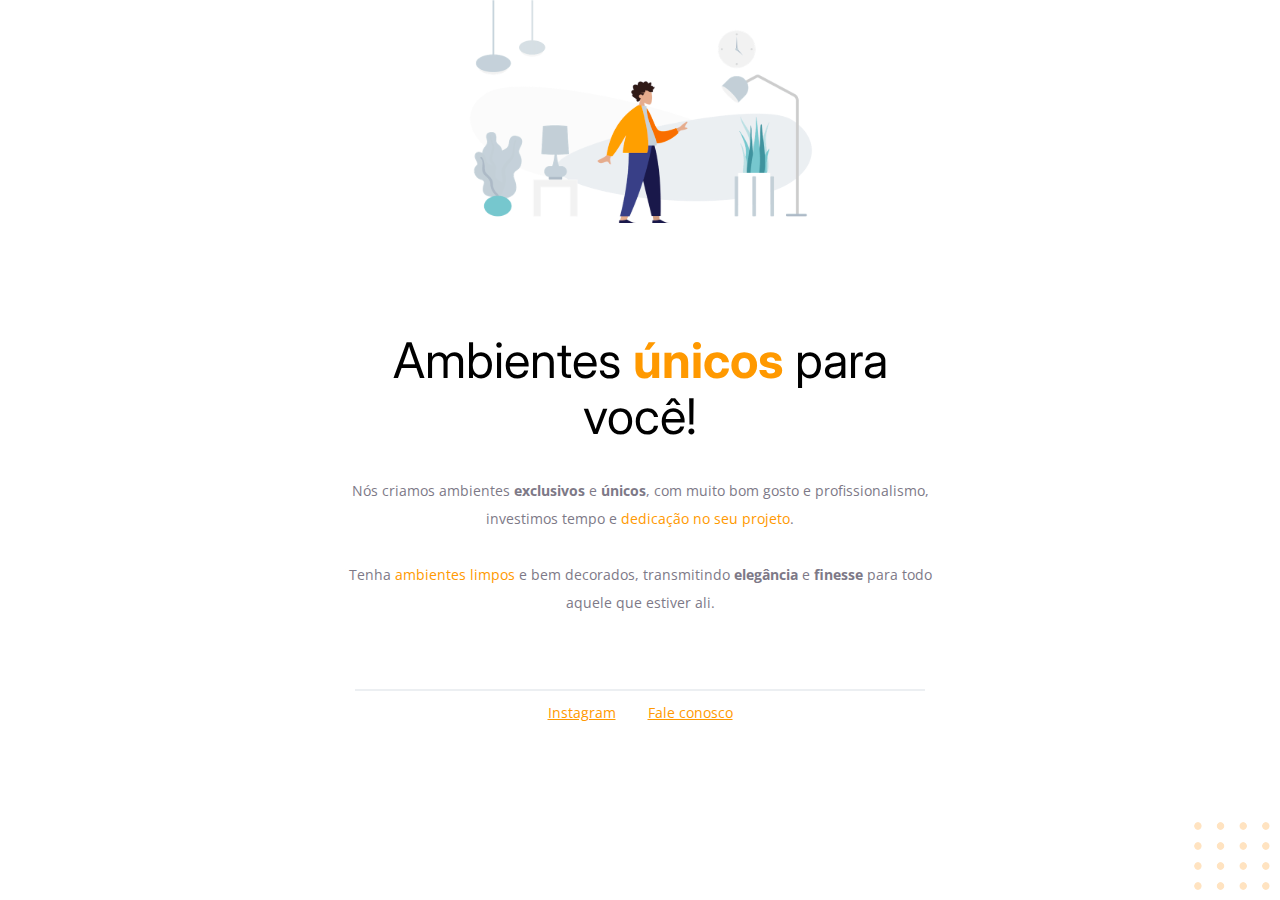
<file: project01/index.html>
<!DOCTYPE html>
<html lang="pt-br">
  <head>
    <link rel="preconnect" href="https://fonts.googleapis.com" />
    <link rel="preconnect" href="https://fonts.gstatic.com" crossorigin />
    <meta charset="UTF-8" />
    <meta name="viewport" content="width=device-width, initial-scale=1.0" />
    <title>Móveis customizados</title>
    <link
      href="https://fonts.googleapis.com/css2?family=Inter:wght@400;700&family=Open+Sans:wght@400;700&display=swap"
      rel="stylesheet"
    />
    <link rel="stylesheet" href="style.css" />
  </head>
  <body>
    <div id="hero">
      <img src="./images/hero.svg" alt="Desenho de uma pessoa em uma sala" />
      <h1>Ambientes <span>únicos</span> para você!</h1>
      <p>
        Nós criamos ambientes <strong>exclusivos</strong> e
        <strong>únicos</strong>, com muito bom gosto e profissionalismo,
        investimos tempo e <span>dedicação no seu projeto</span>.

        <br />
        <br />

        Tenha <span>ambientes limpos</span> e bem decorados, transmitindo
        <strong>elegância</strong> e
        <strong>finesse</strong>
        para todo aquele que estiver ali.
      </p>
    </div>

    <div id="line"></div>
    <div id="footer">
      <a target="_blank" href="https://instagram.com/gbrfilipe"> Instagram</a>

      <a target="_blank" href="mailto:gabrielfilipexp@gmail.com">
        Fale conosco</a
      >
    </div>
    <img
      id="balls"
      src="./images/balls.svg"
      alt="Bolinhas laranjadas no canto direito"
    />
  </body>
</html>
</file>
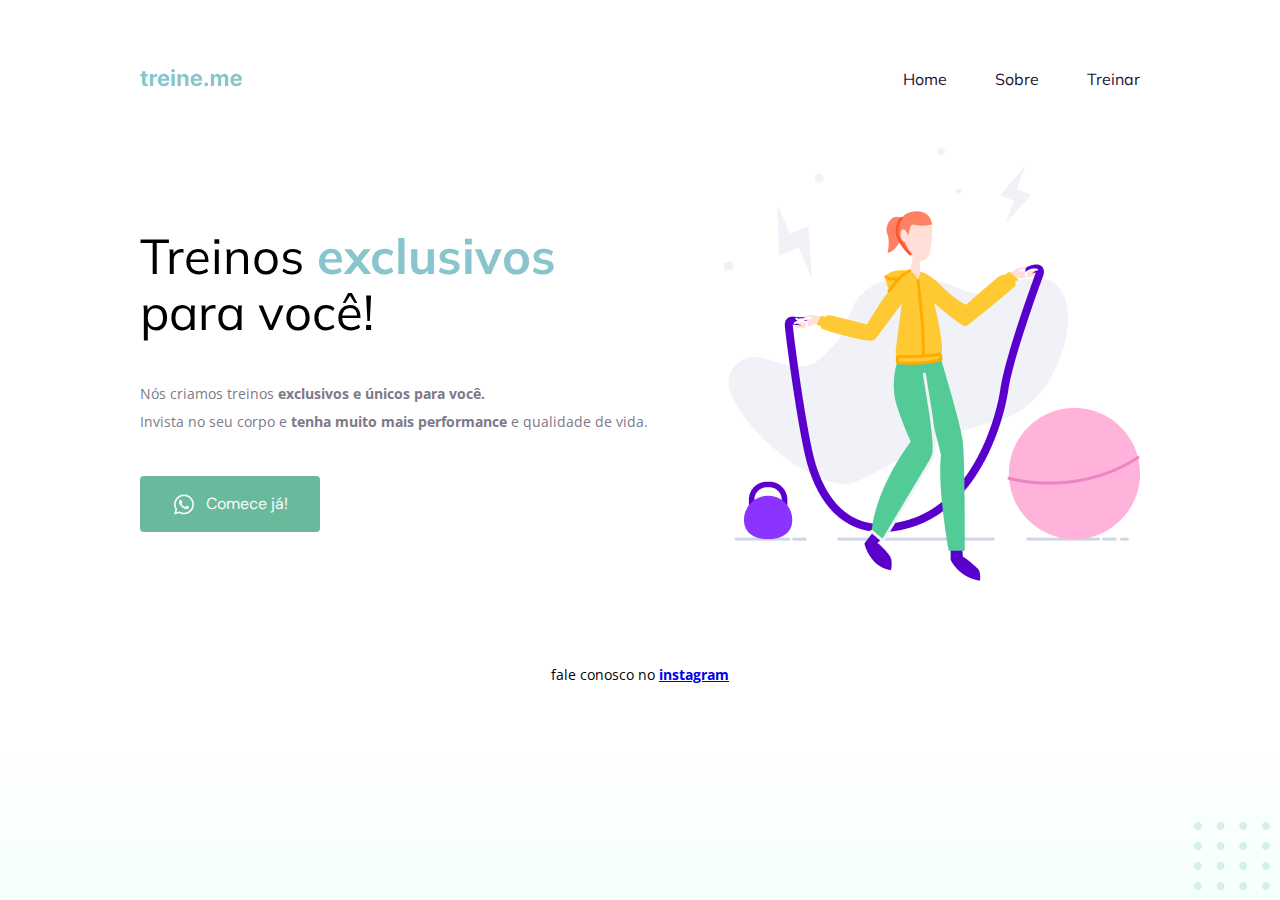
<file: project02/index.html>
<!DOCTYPE html>
<html lang="pt-br">

<head>
  <link rel="preconnect" href="https://fonts.googleapis.com">
  <link rel="preconnect" href="https://fonts.gstatic.com" crossorigin>
  <link
    href="https://fonts.googleapis.com/css2?family=DM+Sans:opsz,wght@9..40,500&family=Mulish:wght@400;700&family=Open+Sans&display=swap"
    rel="stylesheet">
  <meta charset="UTF-8" />
  <meta name="viewport" content="width=device-width, initial-scale=1.0" />
  <link rel="stylesheet" href="style.css" />
  <title>Academia treine.me</title>
</head>

<body>
  <div class="page">

    <nav>
      <a id="logo" href="#">
        <img src="images/logo.svg" href="#" alt="treine.me" />
      </a>
      <ul>
        <li><a href="#">Home</a></li>
        <li><a href="#">Sobre</a></li>
        <li><a href="#">Treinar</a></li>
      </ul>
    </nav>

    <main>
      <section>
        <h1>
          Treinos <span>exclusivos</span> para você!
        </h1>
        <p>
          Nós criamos treinos <span>exclusivos e únicos para você.</span><br />
          Invista no seu corpo e
          <span>tenha muito mais performance</span> e qualidade de vida.
        </p>
        <button>
          <img src="images/whatsapp.png" alt="WhatsApp icon" />
          <p>Comece já!</p>
        </button>
      </section>
      <img src="images/fitness.png" alt="Mulher pulando corda" />

    </main>

    <footer>
      <p>
        fale conosco no
        <a target="_blank" href="https://instagram.com/gbrfilipe">instagram</a>
      </p>
    </footer>
  </div>
  <img id="balls" src="images/balls.png" alt="bolinhas" />

</body>

</html>
</file>
<file: project01/style.css>
body {
  font-family: "Open Sans", sans-serif;
  text-align: center;
  margin: 0px;
}

#hero {
  width: 592px;
  margin: 0 auto 72px;
}

#hero img {
  margin-bottom: 72px;
}
h1 {
  font-family: "Inter", sans-serif;
  font-size: 49px;
  line-height: 56px;
  font-weight: normal;
  margin-bottom: 32px;
}

h1 span {
  font-weight: bold;
}

span,
a {
  color: #ff9900;
}

p,
#footer {
  color: #7d7987;
  font-size: 14px;
  line-height: 28px;
}

#line {
  width: 568px;
  height: 0px;
  border: 1px #eceff2 solid;
  margin: 0 auto 8px;
}

#footer a:first-child {
  margin-right: 28px;
}

#balls {
  position: fixed;
  bottom: 0px;
  right: 0px;
}
</file>
<file: project02/style.css>
body {
  margin: 0;
  font-family: 'Open Sans', sans-serif;
  background: linear-gradient(180deg, rgba(227, 255, 248, 0.00) 82.08%, rgba(227, 255, 248, 0.38) 100%);
  min-height: 100vh;
}

.page {
  width: 1000px;
  margin: 0 auto;
  padding-top: 65px;
}

nav {
  display: flex;
  justify-content: space-between;
  align-items: center;
  margin-bottom: 55px;

}

main {
  display: flex;
  justify-content: space-between;
  align-items: center;

}

section p {
  margin: 40px 0;
}

ul {
  list-style: none;
  display: flex;
  gap: 48px;
  margin: 0;
  padding: 0;
}

ul li a:hover {
  font-weight: bold;
}

ul li a {
  text-decoration: none;
  color: #1F1534;
}

h1,
ul {
  font-family: 'Mulish', sans-serif;
}

h1 {
  font-size: 49px;
  line-height: 56px;
  font-weight: normal;
  width: 490px;
}

h1 span {
  color: #89C5CC;
  font-weight: bold;
}

section p {
  font-size: 14px;
  line-height: 28px;
  color: #7D7987;
}

p span {
  font-weight: bold;

}

button:hover {
  background: #4d8b75;
}

button {
  border-radius: 4px;
  border: none;
  background-color: #69B99D;
  border-color: #69B99D;
  width: 180px;
  height: 56px;
  display: flex;
  justify-content: center;
  align-items: center;
  gap: 10px;
}

button p {
  font-family: 'DM Sans', sans-serif;
  font-size: 16px;
  color: #f9f9f9;
}

footer {
  text-align: center;
  font-family: 'Open Sans', sans-serif;
  font-size: 14px;
  line-height: 28px;
  margin-top: 80px;

}

footer a {
  font-weight: bold;
}

#balls {
  position: fixed;
  bottom: 0px;
  right: 0px;
}
</file>
